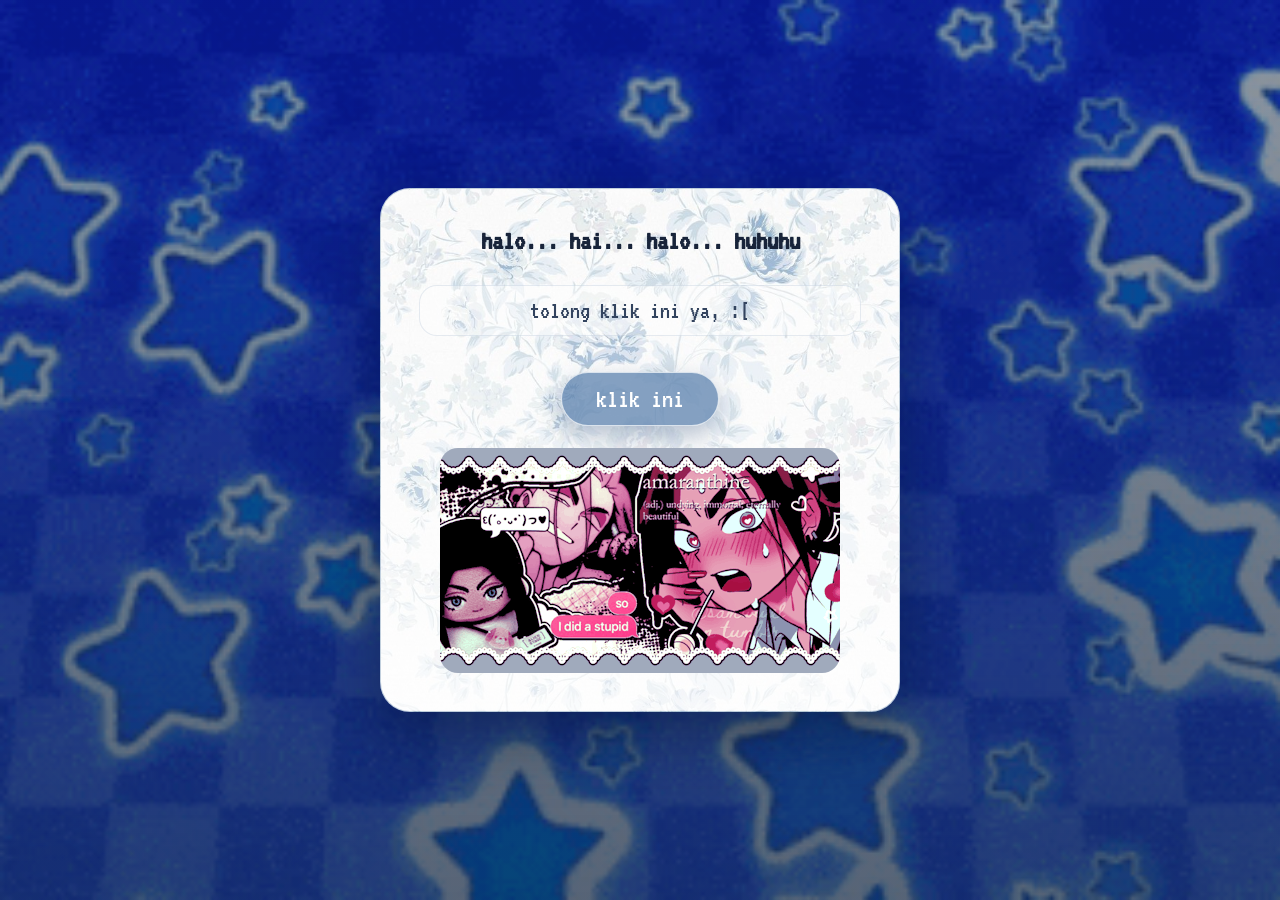
<file: index.html>
<!DOCTYPE html>
<html lang="id">
<head>
  <meta charset="UTF-8" />
  <meta name="viewport" content="width=device-width, initial-scale=1.0" />
  <title>Hai...</title>
  <link rel="stylesheet" href="style.css" />
  <link rel="preconnect" href="https://fonts.googleapis.com">
    <link rel="preconnect" href="https://fonts.gstatic.com" crossorigin>
    <link href="https://fonts.googleapis.com/css2?family=Dancing+Script:wght@400..700&family=VT323&display=swap" rel="stylesheet">
</head>
<body class="page-one">
  <main class="page">
    <section class="card small-card">
      <h1>halo... hai... halo... huhuhu</h1>

      <p class="soft-text">tolong klik ini ya, :[</p>

      <a href="apology.html" class="btn">klik ini</a>
      <br/>
      <img src="img/hyuna1.webp" class="intro-img" alt="hyuna">
    </section>
  </main>
</body>
</html>
</file>
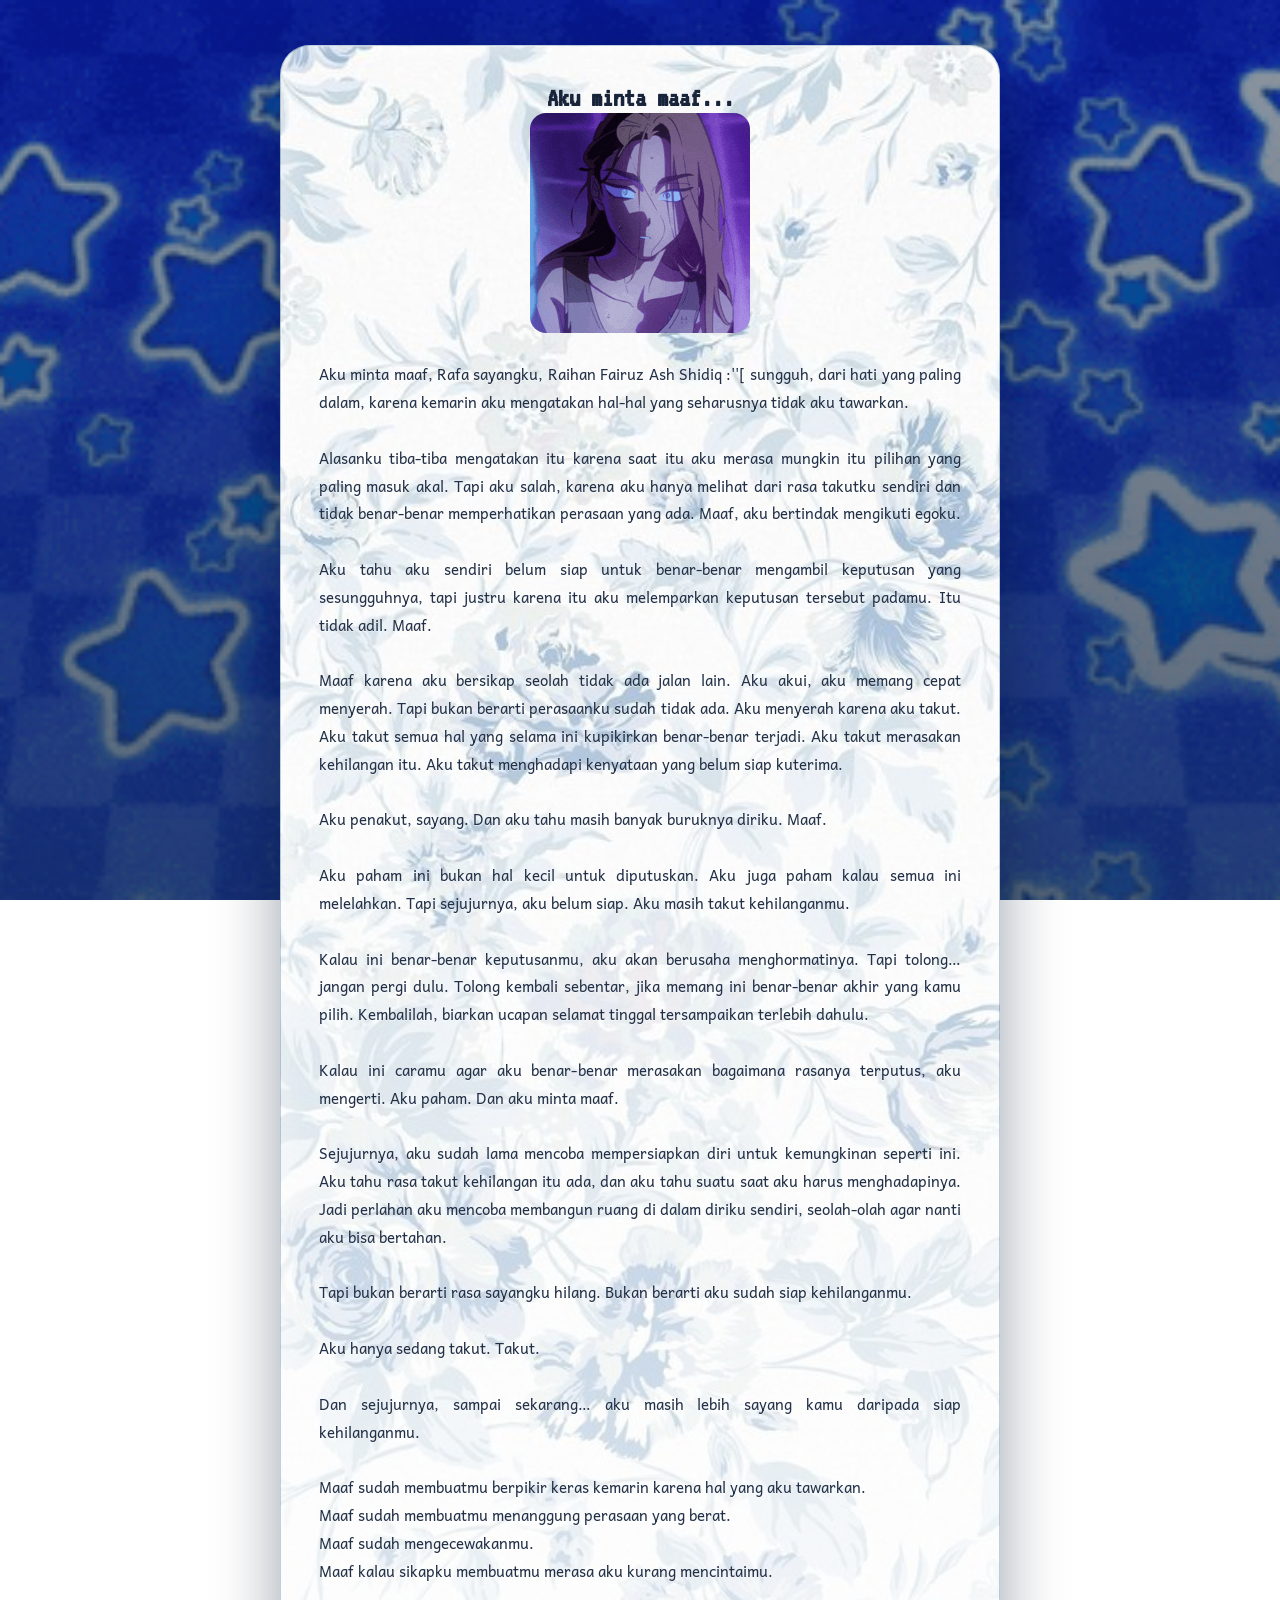
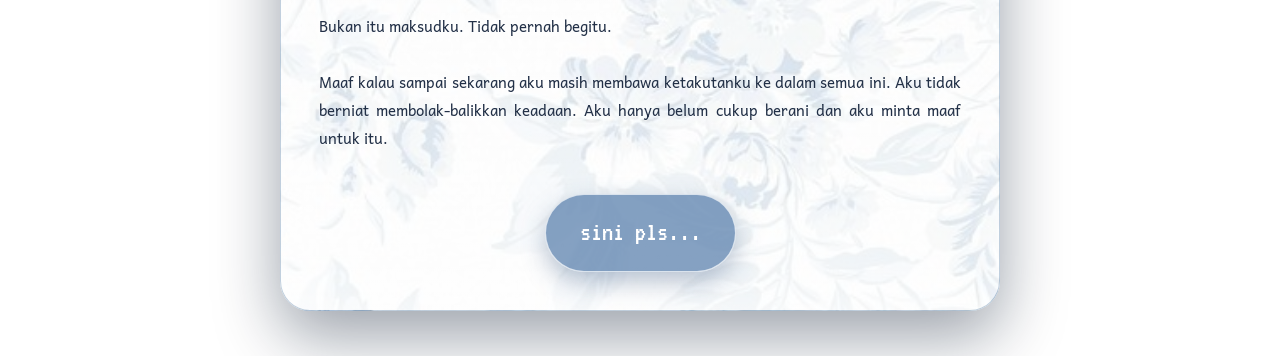
<file: apology.html>
<!DOCTYPE html>
<html lang="id">
<head>
  <meta charset="UTF-8" />
  <meta name="viewport" content="width=device-width, initial-scale=1.0" />
  <title>Maaf...</title>
  <link rel="stylesheet" href="style.css" />
  <link rel="preconnect" href="https://fonts.googleapis.com">
    <link rel="preconnect" href="https://fonts.gstatic.com" crossorigin>
    <link href="https://fonts.googleapis.com/css2?family=Andika:ital,wght@0,400;0,700;1,400;1,700&family=Dancing+Script:wght@400..700&family=VT323&display=swap" rel="stylesheet">
</head>
<body class="page-two">
  <main class="page scroll-page">
    <section class="card letter-card">
      <h1>Aku minta maaf... 
        <div class="apology-gifs">
            <img src="img/hyuna.gif" class="apology-gif" alt="gif 1">
            <!-- <img src="img/luka-hyuna.gif" class="apology-gif" alt="gif 2"> -->
        </div>
      </h1>

      <p>
        Aku minta maaf, Rafa sayangku, Raihan Fairuz Ash Shidiq :''[
        sungguh, dari hati yang paling dalam, karena kemarin aku mengatakan hal-hal yang seharusnya tidak aku tawarkan.
      </p>

      <p>
        Alasanku tiba-tiba mengatakan itu karena saat itu aku merasa mungkin itu pilihan yang paling masuk akal. Tapi aku salah, karena aku hanya melihat dari rasa takutku sendiri dan tidak benar-benar memperhatikan perasaan yang ada. Maaf, aku bertindak mengikuti egoku.
      </p>

      <p>
        Aku tahu aku sendiri belum siap untuk benar-benar mengambil keputusan yang sesungguhnya, tapi justru karena itu aku melemparkan keputusan tersebut padamu. Itu tidak adil. Maaf.
      </p>

      <p>
        Maaf karena aku bersikap seolah tidak ada jalan lain. Aku akui, aku memang cepat menyerah. Tapi bukan berarti perasaanku sudah tidak ada. Aku menyerah karena aku takut. Aku takut semua hal yang selama ini kupikirkan benar-benar terjadi. Aku takut merasakan kehilangan itu. Aku takut menghadapi kenyataan yang belum siap kuterima.
      </p>

      <p>
        Aku penakut, sayang. Dan aku tahu masih banyak buruknya diriku. Maaf.
      </p>

      <p>
        Aku paham ini bukan hal kecil untuk diputuskan. Aku juga paham kalau semua ini melelahkan. Tapi sejujurnya, aku belum siap. Aku masih takut kehilanganmu.
      </p>

      <p>
        Kalau ini benar-benar keputusanmu, aku akan berusaha menghormatinya. Tapi tolong… jangan pergi dulu. Tolong kembali sebentar, jika memang ini benar-benar akhir yang kamu pilih. Kembalilah, biarkan ucapan selamat tinggal tersampaikan terlebih dahulu.
      </p>

      <p>
        Kalau ini caramu agar aku benar-benar merasakan bagaimana rasanya terputus, aku mengerti. Aku paham. Dan aku minta maaf.
      </p>

      <p>
        Sejujurnya, aku sudah lama mencoba mempersiapkan diri untuk kemungkinan seperti ini. Aku tahu rasa takut kehilangan itu ada, dan aku tahu suatu saat aku harus menghadapinya. Jadi perlahan aku mencoba membangun ruang di dalam diriku sendiri, seolah-olah agar nanti aku bisa bertahan.
      </p>

      <p>
        Tapi bukan berarti rasa sayangku hilang. Bukan berarti aku sudah siap kehilanganmu.
      </p>

      <p>
        Aku hanya sedang takut. Takut.
      </p>

      <p>
        Dan sejujurnya, sampai sekarang… aku masih lebih sayang kamu daripada siap kehilanganmu.
      </p>

      <p>
        Maaf sudah membuatmu berpikir keras kemarin karena hal yang aku tawarkan.<br />
        Maaf sudah membuatmu menanggung perasaan yang berat.<br />
        Maaf sudah mengecewakanmu.<br />
        Maaf kalau sikapku membuatmu merasa aku kurang mencintaimu.
      </p>

      <p>
        Bukan itu maksudku. Tidak pernah begitu.
      </p>

      <p>
        Maaf kalau sampai sekarang aku masih membawa ketakutanku ke dalam semua ini.
        Aku tidak berniat membolak-balikkan keadaan.
        Aku hanya belum cukup berani dan aku minta maaf untuk itu.
      </p>

      <a href="tryagain.html" class="btn bottom-btn">sini pls...</a>
    </section>
  </main>
</body>
</html>
</file>
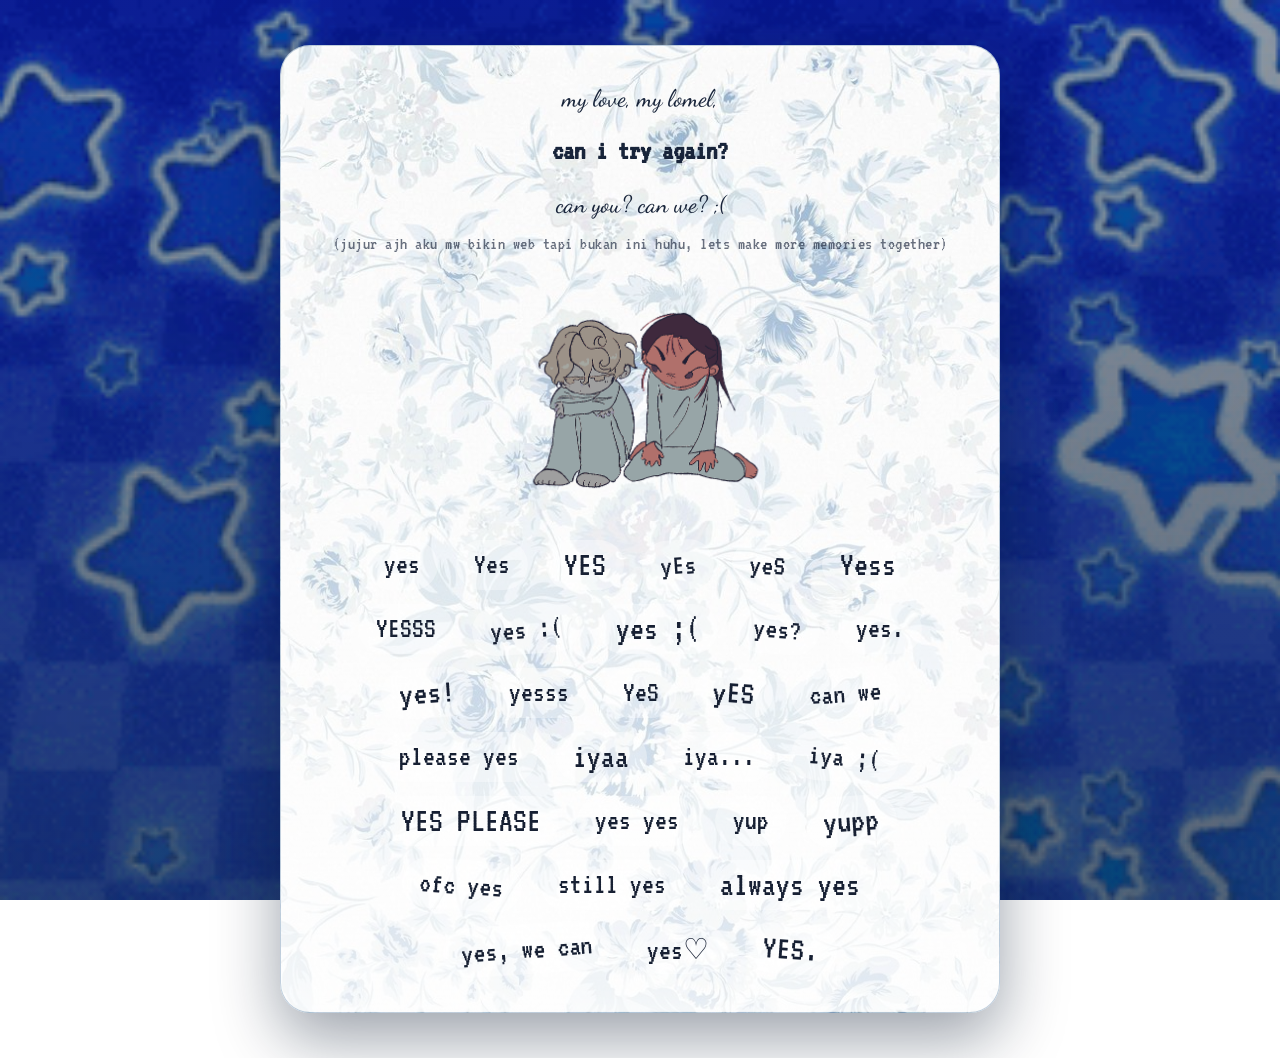
<file: tryagain.html>
<!DOCTYPE html>
<html lang="id">
<head>
  <meta charset="UTF-8" />
  <meta name="viewport" content="width=device-width, initial-scale=1.0" />
  <title>Can we?</title>
  <link rel="stylesheet" href="style.css" />
  <link rel="preconnect" href="https://fonts.googleapis.com">
    <link rel="preconnect" href="https://fonts.gstatic.com" crossorigin>
    <link href="https://fonts.googleapis.com/css2?family=Dancing+Script:wght@400..700&family=VT323&display=swap" rel="stylesheet">
</head>
<body class="page-three">
  <main class="page scroll-page">
    <section class="card final-card">
      <h2>my love, my lomel,</h2>
      <h1>can i try again?</h1>
      <h2>can you? can we? ;(</h2>
      <h6 class="tiny-note">(jujur ajh aku mw bikin web tapi bukan ini huhu, lets make more memories together)</h6>
      <img src="img/us...webp" class="cute-img" alt="image" />

      <div class="yes-area" id="yesArea"></div>
    </section>
  </main>

  <script src="script.js"></script>
</body>
</html>
</file>
<file: style.css>
* {
  margin: 0;
  padding: 0;
  box-sizing: border-box;
}

body {
  min-height: 100vh;
  color: #172033;
  background: url(img/blue-stars.gif) center center / cover no-repeat fixed;
  /* background:
    linear-gradient(rgba(8, 26, 55, 0.55), rgba(8, 26, 55, 0.78)),
    linear-gradient(135deg, #16345f, #7899bd, #dce9f4);
  background-size: cover;
  background-position: center;
  background-attachment: fixed; */
}

body::before {
  content: "";
  position: fixed;
  inset: 0;
  background: linear-gradient(
    rgba(8, 26, 55, 0.45),
    rgba(8, 26, 55, 0.68)
  );
  z-index: -1;
}

.page-one,
.page-three {
  font-family: "VT323", monospace;
}

.page-two {
  font-family: "Andika", sans-serif;
}

.page {
  min-height: 100vh;
  padding: 28px;
  display: flex;
  align-items: center;
  justify-content: center;
  position: relative;
  z-index: 1;
}

.scroll-page {
  align-items: flex-start;
  padding-top: 45px;
  padding-bottom: 45px;
}

.card {
  width: min(90%, 720px);
  padding: 38px;
  border-radius: 30px;
  text-align: center;
  position: relative;
  overflow: hidden;

  background:
    linear-gradient(rgba(255,255,255,0.2), rgba(255,255,255,0.8)),
    url("img/pattern.jpeg");

  background-size: cover;
  background-position: center;
  border: 1.5px solid rgba(80, 120, 160, 0.35);
  box-shadow:
    0 25px 65px rgba(6, 20, 43, 0.4),
    inset 0 0 35px rgba(255, 255, 255, 0.55);

  animation: fadeUp 0.9s ease;
}

.small-card {
  max-width: 520px;
}

.card h1 {
  font-family: "VT323", monospace;
  font-size: 28px;
  color: #18243a;
  line-height: 1.05;
  margin-bottom: 24px;
}

.card h2 {
  font-family: "Dancing Script", cursive;
  font-weight: 500;
  color: #18243a;
  margin-bottom: 24px;
}

.soft-text {
  width: 100%;
  padding: 12px 18px;
  margin: 28px auto 18px;
  border-radius: 18px;
  font-size: 25px;
  color: #33445f;
  background: rgba(255, 255, 255, 0.38);
  border: 1px solid rgba(120, 150, 180, 0.18);
}

.letter-card {
  text-align: justify;
  line-height: 1.85;
}

.letter-card h1 {
  margin-bottom: 25px;
  text-align: center;
}

.letter-card p {
  font-size: 15px;
  margin-bottom: 28px;
  color: #223047;
  text-shadow: 0 1px 0 rgba(255,255,255,0.45);
}

.btn {
  display: inline-block;
  margin-top: 18px;
  padding: 12px 34px;
  border-radius: 999px;
  text-decoration: none;
  color: white;
  background: rgba(93, 130, 174, 0.75);
  font-family: "VT323", monospace;
  font-size: 28px;
  border: 1px solid rgba(255,255,255,0.7);
  cursor: pointer;
  transition: 0.25s ease;
  box-shadow: 0 10px 25px rgba(53, 84, 125, 0.35);
}

.btn:hover {
  transform: translateY(-3px) scale(1.04);
  background: rgba(74, 112, 158, 0.9);
}

.bottom-btn {
  display: block;
  width: fit-content;
  margin: 42px auto 0;
}

/* image page 1: tidak dikecilkan paksa */
.intro-img {
  display: block;
  margin: 22px auto 0;
  max-width: 100%;
  height: auto;
  border-radius: 18px;
}

/* gif page 2: sejajar, tapi ukuran asli tetap dihormati */
.apology-gifs {
  display: flex;
  justify-content: center;
  align-items: center;
  gap: 14px;
  flex-wrap: nowrap;
  margin-bottom: 28px;
}

.apology-gif {
  display: block;
  max-width: 48%;
  height: auto;
  border-radius: 16px;
}

/* image/gif page 3 */
.cute-img {
  width: min(82%, 310px);
  border-radius: 24px;
  margin: 14px auto 32px;
  display: block;
  object-fit: cover;
  /* border: 1.5px solid rgba(80, 120, 160, 0.25); */
  /* box-shadow: 0 15px 32px rgba(22, 45, 75, 0.22); */
}

.cute-img:hover,
.intro-img:hover,
.apology-gif:hover {
  transform: scale(1.02);
  transition: 0.3s ease;
}

.tiny-note {
  font-family: "VT323", monospace;
  font-size: 18px;
  font-weight: 400;
  color: rgba(24, 36, 58, 0.65);
  margin-top: -8px;
  margin-bottom: 20px;
  letter-spacing: 0.5px;
}

.yes-area {
  display: flex;
  flex-wrap: wrap;
  justify-content: center;
  gap: 14px 18px;
  margin-top: 20px;
}

.yes-btn {
  border: none;
  cursor: pointer;
  padding: 8px 18px;
  border-radius: 999px;
  font-family: "VT323", monospace;
  font-size: 29px;
  color: #172033;
  background: rgba(255, 255, 255, 0.35);
  transition: 0.25s ease;
}

.yes-btn:nth-child(3n) {
  font-size: 34px;
}

.yes-btn:nth-child(4n) {
  transform: rotate(-4deg);
}

.yes-btn:nth-child(5n) {
  transform: rotate(4deg);
}

.yes-btn:hover {
  transform: scale(1.15);
  background: rgba(191, 219, 254, 0.75);
}

@keyframes fadeUp {
  from {
    opacity: 0;
    transform: translateY(24px);
  }

  to {
    opacity: 1;
    transform: translateY(0);
  }
}

/* tablet */
@media (max-width: 768px) {
  .page {
    padding: 22px;
  }

  .scroll-page {
    padding-top: 35px;
    padding-bottom: 35px;
  }

  .card {
    width: 95%;
    padding: 32px 26px;
    border-radius: 26px;
  }

  .card h1 {
    font-size: 40px;
  }

  .card h2 {
    font-size: 38px;
  }

  .soft-text {
    font-size: 24px;
  }

  .letter-card p {
    font-size: 15px;
    line-height: 1.8;
  }

  .apology-gifs {
    gap: 12px;
  }

  .apology-gif {
    max-width: 48%;
  }

  .cute-img {
    width: min(88%, 300px);
  }
}

/* hp */
@media (max-width: 480px) {
  body {
    background-attachment: scroll;
  }

  .page {
    padding: 18px;
  }

  .scroll-page {
    padding-top: 24px;
    padding-bottom: 24px;
  }

  .card {
    width: 100%;
    padding: 28px 20px;
    border-radius: 24px;
  }

  .small-card {
    max-width: 100%;
  }

  .card h1 {
    font-size: 38px;
    line-height: 1.1;
    margin-bottom: 20px;
  }

  .card h2 {
    font-size: 34px;
    line-height: 1.1;
    margin-bottom: 18px;
  }

  .soft-text {
    font-size: 23px;
    padding: 10px 14px;
    margin: 22px auto 14px;
  }

  .letter-card {
    text-align: left;
    line-height: 1.75;
  }

  .letter-card h1 {
    font-size: 36px;
    margin-bottom: 18px;
  }

  .letter-card p {
    font-size: 15px;
    line-height: 1.8;
    margin-bottom: 22px;
    text-align: left;
  }

  .btn {
    width: 100%;
    text-align: center;
    font-size: 27px;
    padding: 12px 20px;
  }

  .bottom-btn {
    width: 100%;
    margin-top: 34px;
  }

  .intro-img {
    max-width: 100%;
    margin-top: 20px;
    border-radius: 16px;
  }

  .apology-gifs {
    flex-wrap: nowrap;
    gap: 8px;
    margin-bottom: 24px;
  }

  .apology-gif {
    max-width: 48%;
    border-radius: 14px;
  }

  .cute-img {
    width: 100%;
    max-width: 290px;
    border-radius: 20px;
    margin-bottom: 28px;
  }

  .tiny-note {
    font-size: 16px;
    margin-top: -4px;
    margin-bottom: 18px;
  }

  .yes-area {
    gap: 10px 12px;
  }

  .yes-btn {
    font-size: 26px;
    padding: 7px 14px;
  }

  .yes-btn:nth-child(3n) {
    font-size: 30px;
  }
}

/* hp kecil */
@media (max-width: 360px) {
  .card {
    padding: 24px 16px;
  }

  .card h1 {
    font-size: 34px;
  }

  .card h2 {
    font-size: 30px;
  }

  .letter-card p {
    font-size: 10px;
  }

  .soft-text {
    font-size: 21px;
  }

  .apology-gifs {
    gap: 6px;
  }

  .apology-gif {
    max-width: 49%;
  }

  .yes-btn {
    font-size: 24px;
    padding: 6px 12px;
  }
}
</file>
